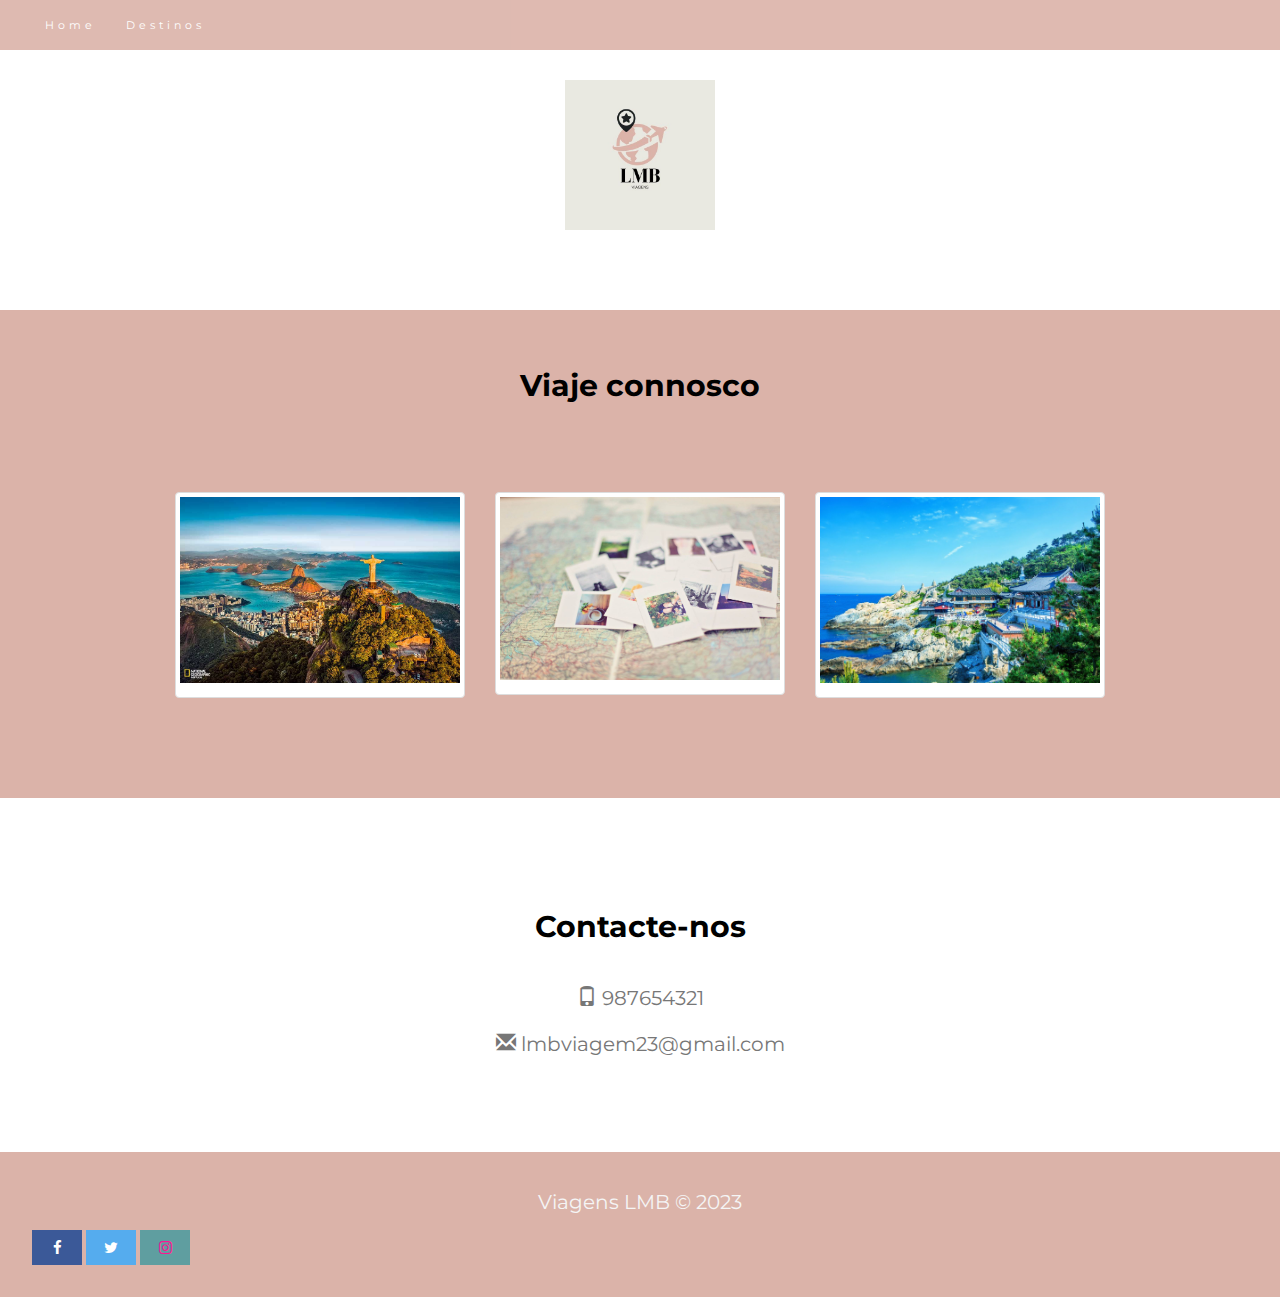
<file: index.html>
<!DOCTYPE html>
<head>
    <meta charset="UTF-8">
    <meta name="viewport" content="width=device-width, initial-scale=1.0">
    <title>Viagens LMB</title>
    <meta name="viewport" content="width=device-width, initial-scale=0.7" charset="utf8">
    <link rel="icon" type="image/png" href="logo.jpg">
    <link rel="stylesheet" href="projeto.css">
</head>
<header id="myPage" data-spy="scroll" data-target=".navbar" data-offset="50">
    <nav class="navbar navbar-default navbar-fixed-top">
        <div class="container-fluid">
          <div class="navbar-header">
            <a class="navbar-brand" href="#myPage"></a>
          </div>
          <div class="collapse navbar-collapse" id="myNavbar">
            <ul class="nav navbar-nav navbar-left">
               <li><a href="index.html">Home</a></li>
          <li><a href="destinos.html">Destinos</a></li>
      </ul>
      </nav>
    </div>
</header>
<body>
 <div id="band" class="container text-center">
    <img src="logo.jpg" height="150" width="150">
 </div> 
 <div id="tour" class="bg-1">
  <br>
  <h1>Viaje connosco</h1>
  <div class="container">
    <div class="row text-center">
      <div class="col-sm-4">
        <div class="thumbnail">
          
          <img src="4.jpg"  width="400" height="300">
          <p><strong></strong></p>
        </div>
      </div>
      <div class="col-sm-4">
        <div class="thumbnail">
          <img src="3.jpg"  width="400" height="300">
          <p><strong></strong></p>
        </div>
      </div>
      <div class="col-sm-4">
        <div class="thumbnail">
          <img src="2.jpg"  width="400" height="300">
          <p><strong></strong></p>
        </div>
      </div>
    </div>
  </div>
  <div class="modal fade" id="myModal" role="dialog">
    <div class="modal-dialog">
      <div class="modal-content">
        <div class="modal-header">
        </div>
        <div class="modal-body">
        </div>
        <div class="modal-footer">
        </div>
      </div>
    </div>
  </div>
</div>
<div id="contact" class="container">
  <h2 class="text-center">Contacte-nos</h2>
<br>
      <p class="text-center"><span class="glyphicon glyphicon-phone"></span> 987654321</p>
      <p class="text-center"><span class="glyphicon glyphicon-envelope"></span> lmbviagem23@gmail.com</p>
    </div>
        </div>
      </div>
    </div>
  </div>
</div>
</body>
<footer>
  <p class="text-center">Viagens LMB © 2023</p>
  <link rel="stylesheet" href="https://cdnjs.cloudflare.com/ajax/libs/font-awesome/4.7.0/css/font-awesome.min.css">

    <a href="#" class="fa fa-facebook"></a>
    <a href="#" class="fa fa-twitter"></a>
    <a href="#" class="fa fa-instagram"></a>
</footer>
</html>
</file>
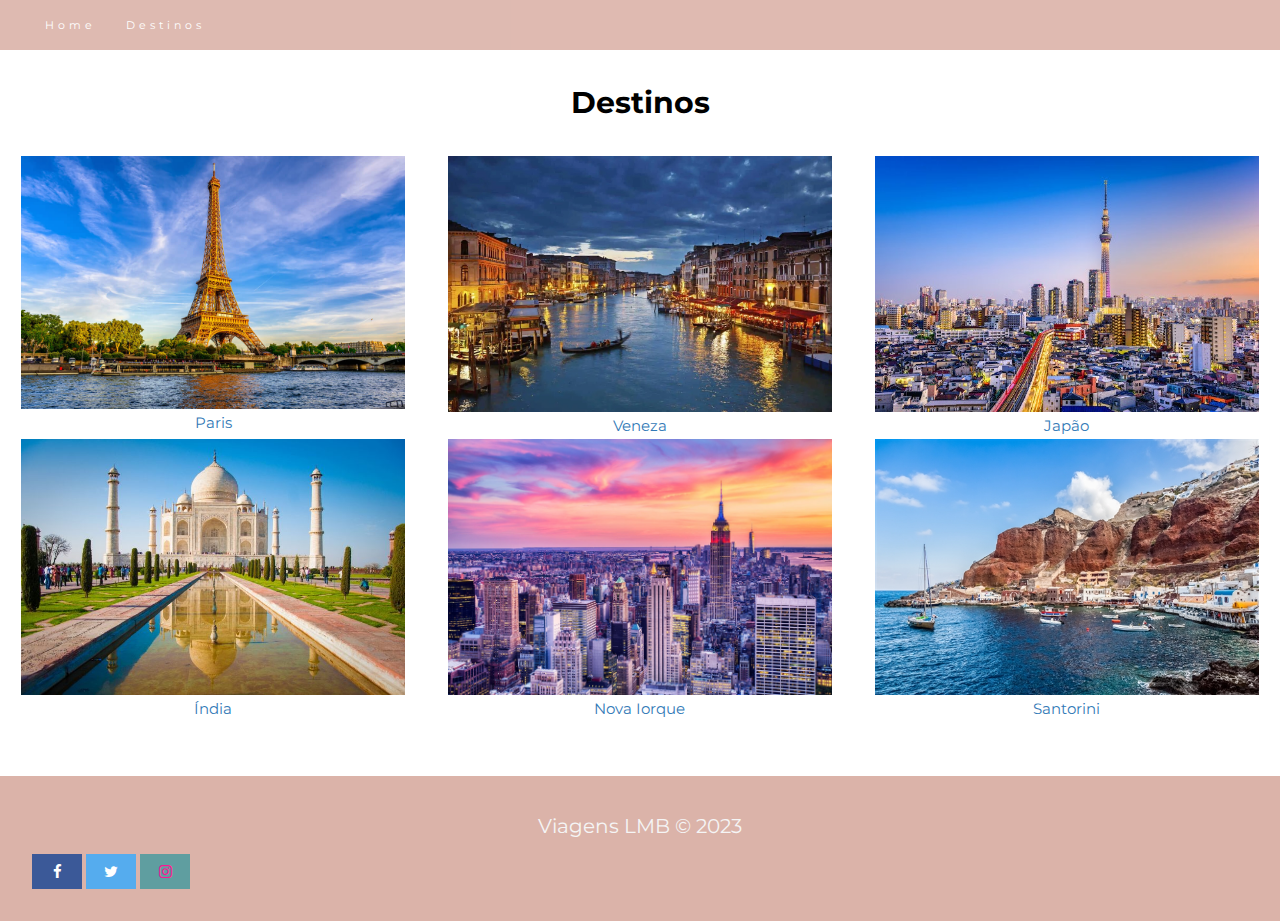
<file: destinos.html>
<!DOCTYPE html>
<html lang="en">
<head>
    <meta charset="UTF-8">
    <meta name="viewport" content="width=device-width, initial-scale=1.0">
    <title>Viagens LMB</title>
    <meta name="viewport" content="width=device-width, initial-scale=0.7" charset="utf8">
    <link rel="icon" type="image/png" href="logo.jpg">
    <link rel="stylesheet" href="projeto.css">
</head>
<header> 
    <nav class="navbar navbar-default navbar-fixed-top">
        <div class="container-fluid">
          <div class="navbar-header">
            <a class="navbar-brand" href="#myPage"></a>
          </div>
          <div class="collapse navbar-collapse" id="myNavbar">
            <ul class="nav navbar-nav navbar-left">
               <li><a href="index.html">Home</a></li>
          <li><a href="destinos.html">Destinos</a></li>
      </ul>
      </nav>
    </div>
</header>
<body>
    <br>
    <br>
    <h1>Destinos</h1>
    <br>
    <section id="destinos">
        <article class="destino">
            <img src="paris1.jpg" >
            <a href="paris.html">Paris</a> 
        </article>

        <article class="destino">
            <img src="veneza1.jpg" >
            <a href="veneza.html">Veneza</a> 
        </article>

        <article class="destino">
            <img src="japão1.jpg" >
            <a href="japao.html">Japão</a> 
        </article>

        <article class="destino">
            <img src="india1.jpg">
            <a href="india.html">Índia</a> 
        </article>

        <article class="destino">
            <img src="novaiorque1.jpg">
            <a href="novaiorque.html">Nova Iorque</a> 
        </article>

        <article class="destino">
            <img src="santorini1.jpg">
            <a href="santorini.html">Santorini</a> 
        </article>
    </section>
    <br>
    <br>
</body>
<footer>
    <p class="text-center">Viagens LMB © 2023</p>
    <link rel="stylesheet" href="https://cdnjs.cloudflare.com/ajax/libs/font-awesome/4.7.0/css/font-awesome.min.css">
  
      <a href="#" class="fa fa-facebook"></a>
      <a href="#" class="fa fa-twitter"></a>
      <a href="#" class="fa fa-instagram"></a>
  </footer>
</html>
</file>
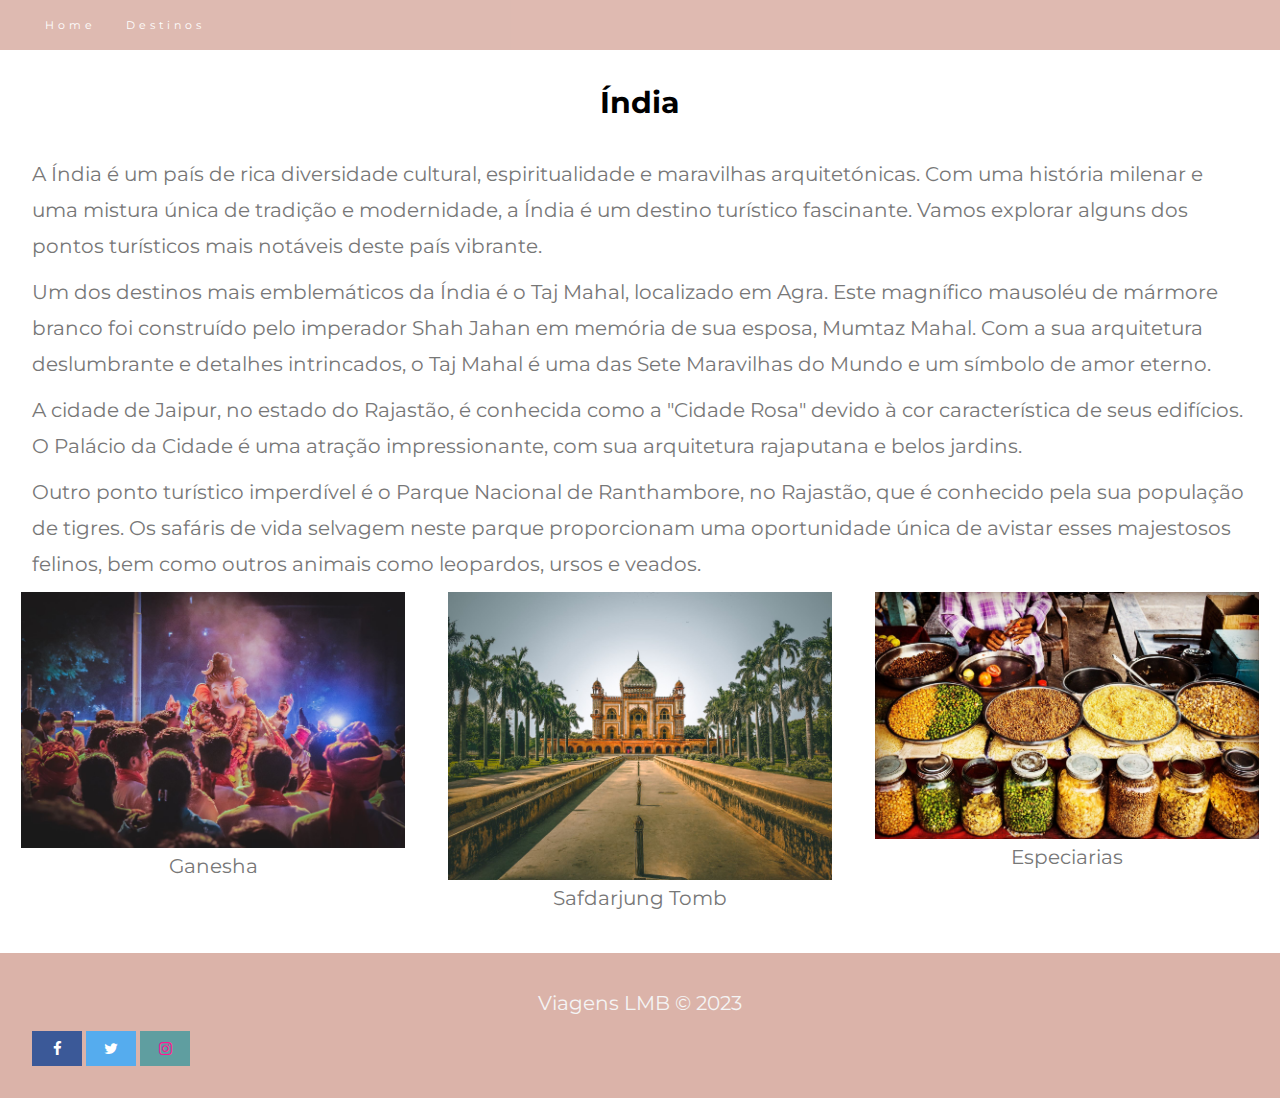
<file: india.html>
<head>
    <meta charset="UTF-8">
    <meta name="viewport" content="width=device-width, initial-scale=1.0">
    <title>Viagens LMB</title>
    <meta name="viewport" content="width=device-width, initial-scale=0.7" charset="utf8">
    <link rel="icon" type="image/png" href="logo.jpg">
    <link rel="stylesheet" href="projeto.css">
</head>
<header id="myPage" data-spy="scroll" data-target=".navbar" data-offset="50">
    <nav class="navbar navbar-default navbar-fixed-top">
        <div class="container-fluid">
          <div class="navbar-header">
            <a class="navbar-brand" href="#myPage"></a>
          </div>
          <div class="collapse navbar-collapse" id="myNavbar">
            <ul class="nav navbar-nav navbar-left">
               <li><a href="index.html">Home</a></li>
          <li><a href="destinos.html">Destinos</a></li>
      </ul>
      </nav>
    </div>
</header>
<body>
    <br>
    <br>
    <h1>Índia</h1>
    <br>
    <p>A Índia é um país de rica diversidade cultural, espiritualidade e maravilhas arquitetónicas. Com uma história milenar e uma mistura única de tradição e modernidade, a Índia é um destino turístico fascinante. Vamos explorar alguns dos pontos turísticos mais notáveis deste país vibrante.</p>
    <p>Um dos destinos mais emblemáticos da Índia é o Taj Mahal, localizado em Agra. Este magnífico mausoléu de mármore branco foi construído pelo imperador Shah Jahan em memória de sua esposa, Mumtaz Mahal. Com a sua arquitetura deslumbrante e detalhes intrincados, o Taj Mahal é uma das Sete Maravilhas do Mundo e um símbolo de amor eterno.</p>
    <p>A cidade de Jaipur, no estado do Rajastão, é conhecida como a "Cidade Rosa" devido à cor característica de seus edifícios. O Palácio da Cidade é uma atração impressionante, com sua arquitetura rajaputana e belos jardins.</p>
    <p>Outro ponto turístico imperdível é o Parque Nacional de Ranthambore, no Rajastão, que é conhecido pela sua população de tigres. Os safáris de vida selvagem neste parque proporcionam uma oportunidade única de avistar esses majestosos felinos, bem como outros animais como leopardos, ursos e veados.</p>

    <section id="destinos">
        <article class="destino">
            <img src="india3.jpg">
            <p>Ganesha</p>
        </article>

        <article class="destino">
            <img src="india4.jpg">
            <p>Safdarjung Tomb</p>
        </article>

        <article class="destino">
            <img src="india5.jpg">
            <p>Especiarias</p>
        </article>
    </section>
    <br>
</body>
<footer>
    <p class="text-center">Viagens LMB © 2023</p>
    <link rel="stylesheet" href="https://cdnjs.cloudflare.com/ajax/libs/font-awesome/4.7.0/css/font-awesome.min.css">
  
      <a href="#" class="fa fa-facebook"></a>
      <a href="#" class="fa fa-twitter"></a>
      <a href="#" class="fa fa-instagram"></a>
  </footer>
  </html>
</file>
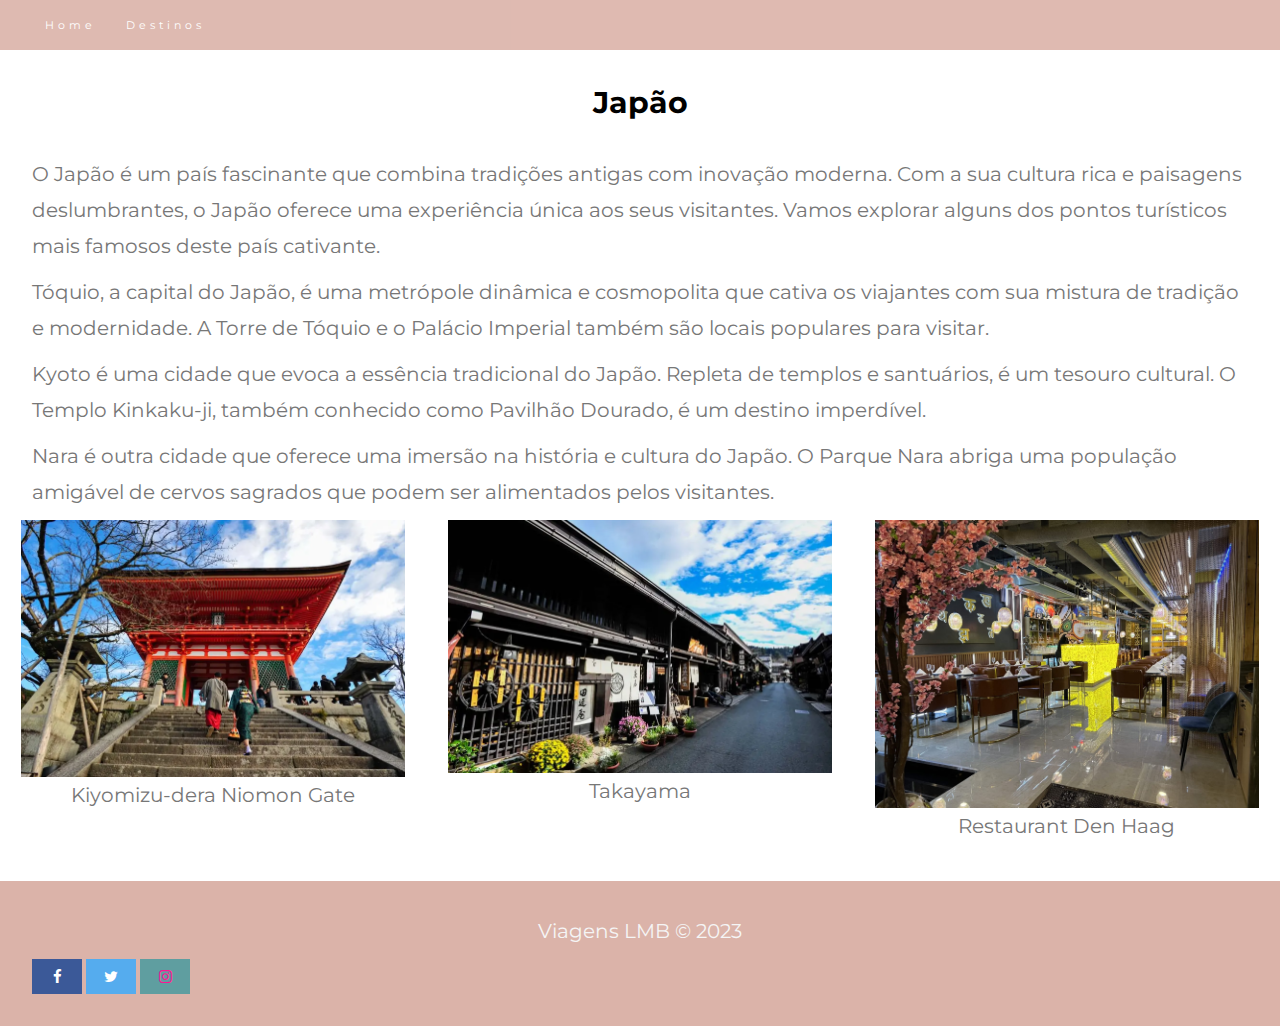
<file: japao.html>
<head>
    <meta charset="UTF-8">
    <meta name="viewport" content="width=device-width, initial-scale=1.0">
    <title>Viagens LMB</title>
    <meta name="viewport" content="width=device-width, initial-scale=0.7" charset="utf8">
    <link rel="icon" type="image/png" href="logo.jpg">
    <link rel="stylesheet" href="projeto.css">
</head>
<header id="myPage" data-spy="scroll" data-target=".navbar" data-offset="50">
    <nav class="navbar navbar-default navbar-fixed-top">
        <div class="container-fluid">
          <div class="navbar-header">
            <a class="navbar-brand" href="#myPage"></a>
          </div>
          <div class="collapse navbar-collapse" id="myNavbar">
            <ul class="nav navbar-nav navbar-left">
               <li><a href="index.html">Home</a></li>
          <li><a href="destinos.html">Destinos</a></li>
      </ul>
      </nav>
    </div>
</header>
<body>
    <br>
    <br>
    <h1>Japão</h1>
    <br>
    <p>O Japão é um país fascinante que combina tradições antigas com inovação moderna. Com a sua cultura rica e paisagens deslumbrantes, o Japão oferece uma experiência única aos seus visitantes. Vamos explorar alguns dos pontos turísticos mais famosos deste país cativante.
    <p>Tóquio, a capital do Japão, é uma metrópole dinâmica e cosmopolita que cativa os viajantes com sua mistura de tradição e modernidade. A Torre de Tóquio e o Palácio Imperial também são locais populares para visitar.
    <p>Kyoto é uma cidade que evoca a essência tradicional do Japão. Repleta de templos e santuários, é um tesouro cultural. O Templo Kinkaku-ji, também conhecido como Pavilhão Dourado, é um destino imperdível.
    <p>Nara é outra cidade que oferece uma imersão na história e cultura do Japão. O Parque Nara abriga uma população amigável de cervos sagrados que podem ser alimentados pelos visitantes.</p>

    <section id="destinos">
        <article class="destino">
            <img src="japao3.png">
            <p>Kiyomizu-dera Niomon Gate</p>
        </article>

        <article class="destino">
            <img src="japao4.png">
            <p>Takayama</p>
        </article>

        <article class="destino">
            <img src="japao8.jpg">
            <p>Restaurant Den Haag</p>
        </article>
    </section>
    <br>
</body>
<footer>
    <p class="text-center">Viagens LMB © 2023</p>
    <link rel="stylesheet" href="https://cdnjs.cloudflare.com/ajax/libs/font-awesome/4.7.0/css/font-awesome.min.css">
  
      <a href="#" class="fa fa-facebook"></a>
      <a href="#" class="fa fa-twitter"></a>
      <a href="#" class="fa fa-instagram"></a>
  </footer>
  </html>
</file>
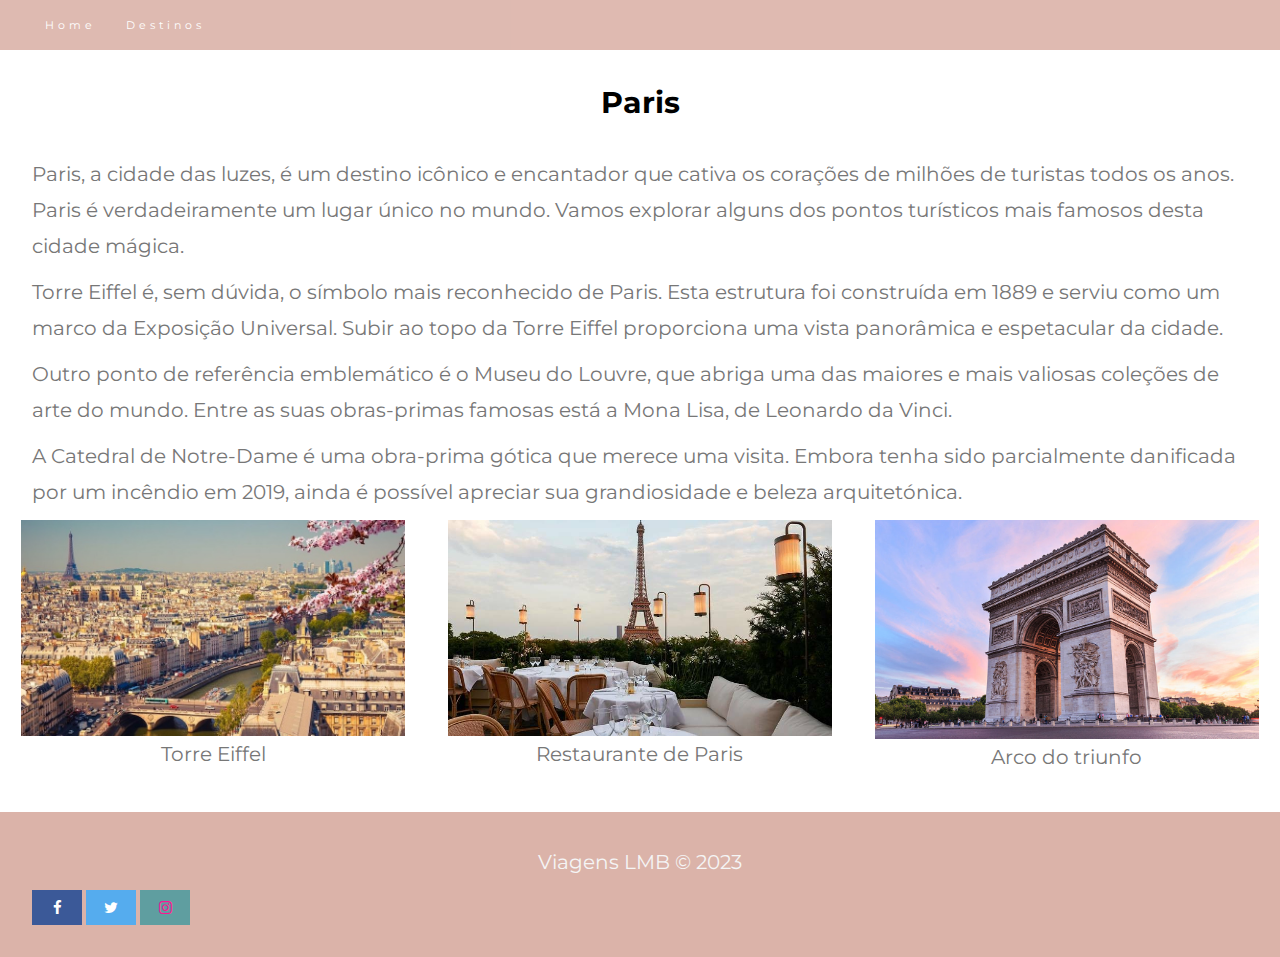
<file: paris.html>
<html>
<head>
    <meta charset="UTF-8">
    <meta name="viewport" content="width=device-width, initial-scale=1.0">
    <title>Viagens LMB</title>
    <meta name="viewport" content="width=device-width, initial-scale=0.7" charset="utf8">
    <link rel="icon" type="image/png" href="logo.jpg">
    <link rel="stylesheet" href="projeto.css">
</head>
<header id="myPage" data-spy="scroll" data-target=".navbar" data-offset="50">
    <nav class="navbar navbar-default navbar-fixed-top">
        <div class="container-fluid">
          <div class="navbar-header">
            <a class="navbar-brand" href="#myPage"></a>
          </div>
          <div class="collapse navbar-collapse" id="myNavbar">
            <ul class="nav navbar-nav navbar-left">
               <li><a href="index.html">Home</a></li>
          <li><a href="destinos.html">Destinos</a></li>
      </ul>
      </nav>
    </div>
</header>
<body>
    <br>
    <br>
    <h1>Paris</h1>
    <br>
    <p>Paris, a cidade das luzes, é um destino icônico e encantador que cativa os corações de milhões de turistas todos os anos. Paris é verdadeiramente um lugar único no mundo. Vamos explorar alguns dos pontos turísticos mais famosos desta cidade mágica.</p>
    <p> Torre Eiffel é, sem dúvida, o símbolo mais reconhecido de Paris. Esta estrutura foi construída em 1889 e serviu como um marco da Exposição Universal. Subir ao topo da Torre Eiffel proporciona uma vista panorâmica e espetacular da cidade.</p>
    <p> Outro ponto de referência emblemático é o Museu do Louvre, que abriga uma das maiores e mais valiosas coleções de arte do mundo. Entre as suas obras-primas famosas está a Mona Lisa, de Leonardo da Vinci.</p>
    <p>A Catedral de Notre-Dame é uma obra-prima gótica que merece uma visita. Embora tenha sido parcialmente danificada por um incêndio em 2019, ainda é possível apreciar sua grandiosidade e beleza arquitetónica.</p>

    <section id="destinos">
        <article class="destino">
            <img src="paris2.jpg">
            <p>Torre Eiffel</p>
        </article>

        <article class="destino">
            <img src="paris4.jpg">
            <p>Restaurante de Paris</p>
        </article>

        <article class="destino">
            <img src="paris3.jpg">
            <p>Arco do triunfo</p>
        </article>
    </section>
    <br>
</body>
<footer>
    <p class="text-center">Viagens LMB © 2023</p>
    <link rel="stylesheet" href="https://cdnjs.cloudflare.com/ajax/libs/font-awesome/4.7.0/css/font-awesome.min.css">
  
      <a href="#" class="fa fa-facebook"></a>
      <a href="#" class="fa fa-twitter"></a>
      <a href="#" class="fa fa-instagram"></a>
  </footer>
  </html>
</file>
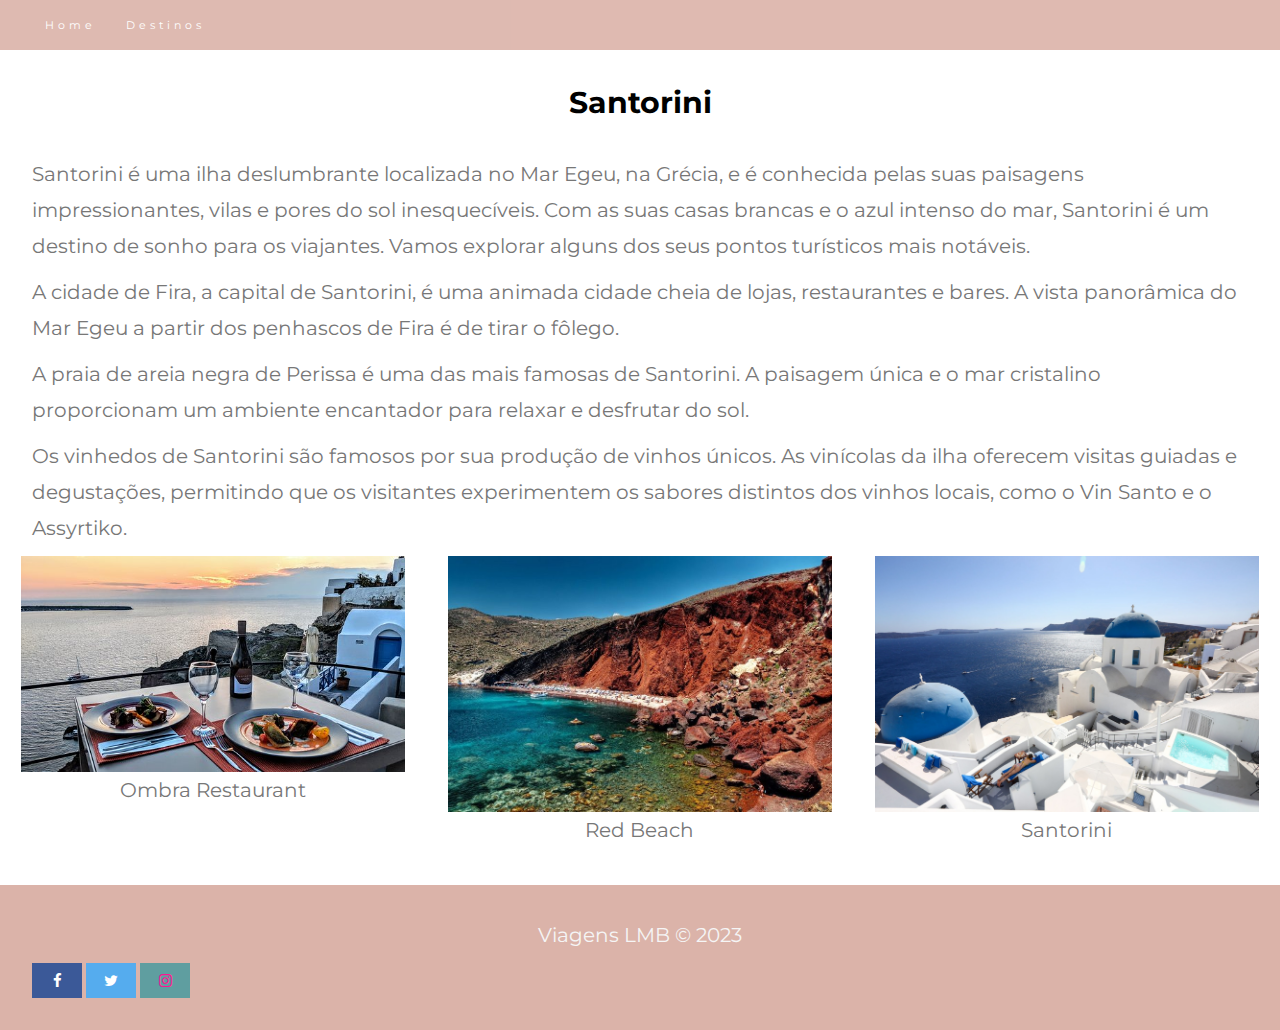
<file: santorini.html>
<head>
    <meta charset="UTF-8">
    <meta name="viewport" content="width=device-width, initial-scale=1.0">
    <title>Viagens LMB</title>
    <meta name="viewport" content="width=device-width, initial-scale=0.7" charset="utf8">
    <link rel="icon" type="image/png" href="logo.jpg">
    <link rel="stylesheet" href="projeto.css">
</head>
<header id="myPage" data-spy="scroll" data-target=".navbar" data-offset="50">
    <nav class="navbar navbar-default navbar-fixed-top">
        <div class="container-fluid">
          <div class="navbar-header">
            <a class="navbar-brand" href="#myPage"></a>
          </div>
          <div class="collapse navbar-collapse" id="myNavbar">
            <ul class="nav navbar-nav navbar-left">
               <li><a href="index.html">Home</a></li>
          <li><a href="destinos.html">Destinos</a></li>
      </ul>
      </nav>
    </div>
</header>
<body>
    <br>
    <br>
    <h1>Santorini</h1>
    <br>
    <p>Santorini é uma ilha deslumbrante localizada no Mar Egeu, na Grécia, e é conhecida pelas suas paisagens impressionantes, vilas e pores do sol inesquecíveis. Com as suas casas brancas e o azul intenso do mar, Santorini é um destino de sonho para os viajantes. Vamos explorar alguns dos seus pontos turísticos mais notáveis.</p>
    <p>A cidade de Fira, a capital de Santorini, é uma animada cidade cheia de lojas, restaurantes e bares. A vista panorâmica do Mar Egeu a partir dos penhascos de Fira é de tirar o fôlego.</p>
    <p>A praia de areia negra de Perissa é uma das mais famosas de Santorini. A paisagem única e o mar cristalino proporcionam um ambiente encantador para relaxar e desfrutar do sol.</p>
    <p>Os vinhedos de Santorini são famosos por sua produção de vinhos únicos. As vinícolas da ilha oferecem visitas guiadas e degustações, permitindo que os visitantes experimentem os sabores distintos dos vinhos locais, como o Vin Santo e o Assyrtiko.</p>

    <section id="destinos">
        <article class="destino">
            <img src="santorini3.jpg">
            <p>Ombra Restaurant</p>
        </article>

        <article class="destino">
            <img src="santorini5.jpg">
            <p>Red Beach</p>
        </article>

        <article class="destino">
            <img src="santorini6.jpg">
            <p>Santorini</p>
        </article>
    </section>
    <br>
</body>
<footer>
    <p class="text-center">Viagens LMB © 2023</p>
    <link rel="stylesheet" href="https://cdnjs.cloudflare.com/ajax/libs/font-awesome/4.7.0/css/font-awesome.min.css">
  
      <a href="#" class="fa fa-facebook"></a>
      <a href="#" class="fa fa-twitter"></a>
      <a href="#" class="fa fa-instagram"></a>
  </footer>
  </html>
</file>
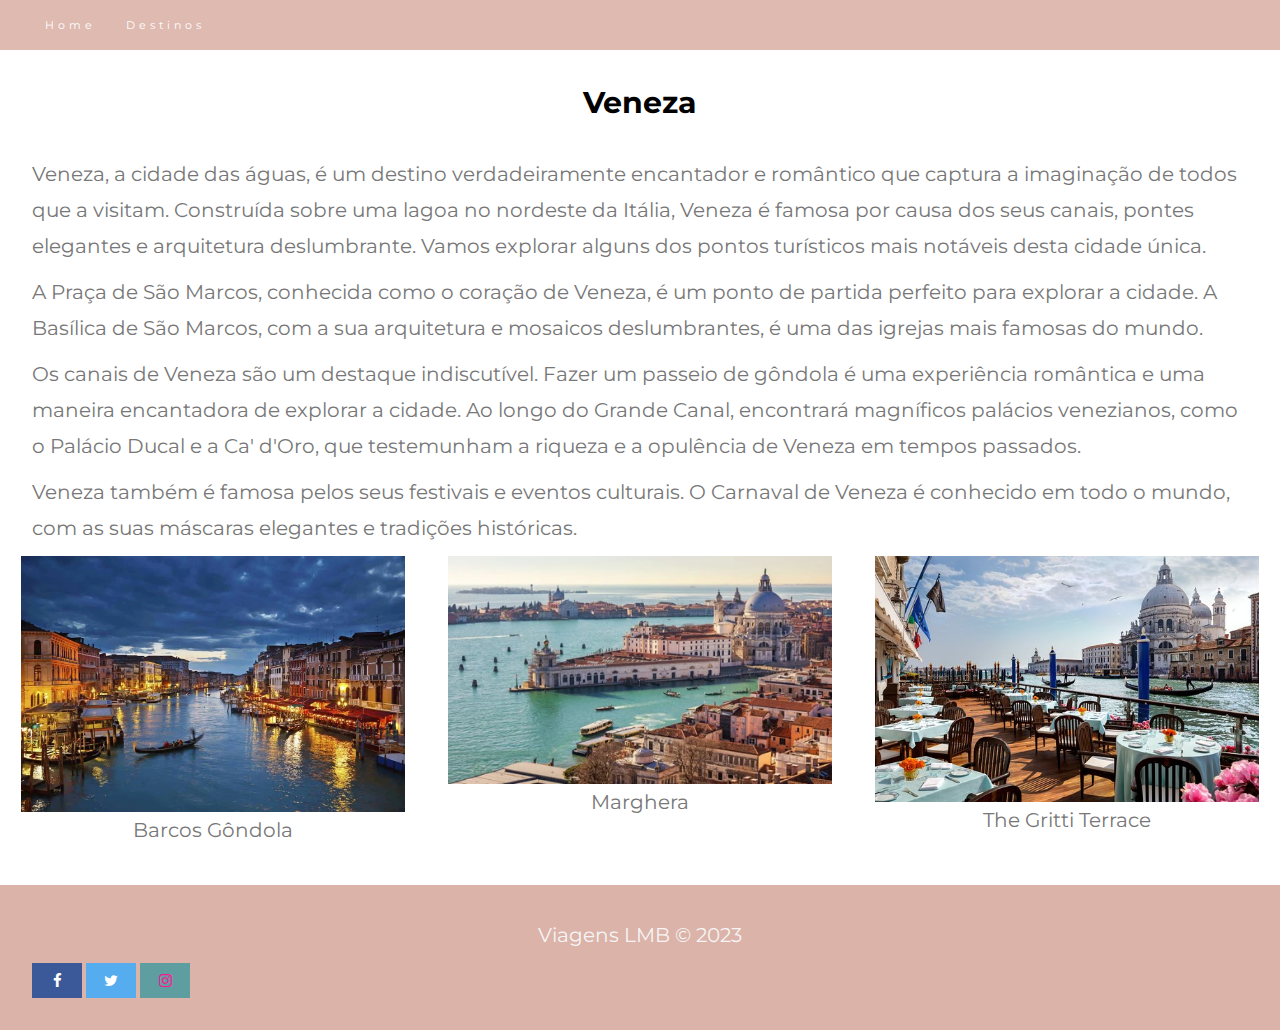
<file: veneza.html>
<html>
<head>
    <meta charset="UTF-8">
    <meta name="viewport" content="width=device-width, initial-scale=1.0">
    <title>Viagens LMB</title>
    <meta name="viewport" content="width=device-width, initial-scale=0.7" charset="utf8">
    <link rel="icon" type="image/png" href="logo.jpg">
    <link rel="stylesheet" href="projeto.css">
</head>
<header id="myPage" data-spy="scroll" data-target=".navbar" data-offset="50">
    <nav class="navbar navbar-default navbar-fixed-top">
        <div class="container-fluid">
          <div class="navbar-header">
            <a class="navbar-brand" href="#myPage"></a>
          </div>
          <div class="collapse navbar-collapse" id="myNavbar">
            <ul class="nav navbar-nav navbar-left">
               <li><a href="index.html">Home</a></li>
          <li><a href="destinos.html">Destinos</a></li>
      </ul>
      </nav>
    </div>
</header>
<body>
    <br>
    <br>
    <h1>Veneza</h1>
    <br>
    <p>Veneza, a cidade das águas, é um destino verdadeiramente encantador e romântico que captura a imaginação de todos que a visitam. Construída sobre uma lagoa no nordeste da Itália, Veneza é famosa por causa dos seus canais, pontes elegantes e arquitetura deslumbrante. Vamos explorar alguns dos pontos turísticos mais notáveis desta cidade única.</p>
    <p>A Praça de São Marcos, conhecida como o coração de Veneza, é um ponto de partida perfeito para explorar a cidade. A Basílica de São Marcos, com a sua arquitetura e mosaicos deslumbrantes, é uma das igrejas mais famosas do mundo.</p>
    <p>Os canais de Veneza são um destaque indiscutível. Fazer um passeio de gôndola é uma experiência romântica e uma maneira encantadora de explorar a cidade. Ao longo do Grande Canal, encontrará magníficos palácios venezianos, como o Palácio Ducal e a Ca' d'Oro, que testemunham a riqueza e a opulência de Veneza em tempos passados.</p>
    <p>Veneza também é famosa pelos seus festivais e eventos culturais. O Carnaval de Veneza é conhecido em todo o mundo, com as suas máscaras elegantes e tradições históricas.</p>

    <section id="destinos">
        <article class="destino">
            <img src="veneza2.jpg">
            <p>Barcos Gôndola</p>
        </article>

        <article class="destino">
            <img src="veneza4.jpg">
            <p>Marghera</p>
        </article>

        <article class="destino">
            <img src="veneza3.jpg">
            <p>The Gritti Terrace</p>
        </article>
    </section>
    <br>
</body>
<footer>
    <p class="text-center">Viagens LMB © 2023</p>
    <link rel="stylesheet" href="https://cdnjs.cloudflare.com/ajax/libs/font-awesome/4.7.0/css/font-awesome.min.css">
  
      <a href="#" class="fa fa-facebook"></a>
      <a href="#" class="fa fa-twitter"></a>
      <a href="#" class="fa fa-instagram"></a>
  </footer>
  </html>
</file>
<file: projeto.css>
@import url("https://maxcdn.bootstrapcdn.com/bootstrap/3.4.1/css/bootstrap.min.css");
@import url("https://fonts.googleapis.com/css?family=Montserrat");
@import url("https://fonts.googleapis.com/css?family=Lato");

body {
    font: 400 15px/1.8 Montserrat, sans-serif;
    color: #777;
  }
  h1, h2{
  font-size: 30px;
  color: black;
  padding: 12px 0;
  font-family:  Montserrat, sans-serif;
  font-weight: bold;
  text-align: center;
  padding-bottom: 0px;
  }
  .container {
    padding: 80px 120px;
  }
  .bg-1 {
    background: #dbb3a9;
    color: #bdbdbd;
  }
  .bg-1 h3 {color: #fff;}
  .bg-1 p {font-style: italic;}
  .list-group-item:first-child {
    border-top-right-radius: 0;
    border-top-left-radius: 0;
  }
  .btn {
    padding: 10px 20px;
    background-color: #dbb3a9;
    color: #f1f1f1;
    border-radius: 0;
    transition: .2s;
  }
  .btn:hover, .btn:focus {
    border: 1px solid #333;
    background-color:#fff;
    color: #000;
  }
  .nav-tabs li a {
    color: #777;
  }
  .navbar {
    font-family: Montserrat, sans-serif;
    margin-bottom: 0;
    background-color:  #dbb3a9;
    border: 0;
    font-size: 11px ;
    letter-spacing: 4px;
    opacity: 0.9;
  }
  .navbar li a, .navbar .navbar-brand { 
   color: #ffffff;

  }
  .navbar-nav li a:hover {
    background-color: #00000000;
  }
  .navbar-nav li.active a {
    color: #ffffff ;
    background-color: #00000000;
  }
  .navbar-default .navbar-toggle {
   color: #fff;
  }
  
 footer {
    background-color:  #dbb3a9;
    color: #f5f5f5;
    padding: 32px;
  }

.navbar-default .navbar-nav>li>a {
    color: #fff;
}

p{
  font-size: 20px;
  font-family:  Montserrat;
  width: 95%;
  margin-left: auto;
  margin-right: auto;
}
.fa {
  padding: 10px;
  font-size: 20px;
  width: 50px;
  text-align: center;
  text-decoration: none;
}

.fa:hover {
  opacity: 0.7;
}

.fa-facebook {
  background: #3B5998;
  color: white;}
  
.fa-twitter {
  background: #55ACEE;
  color: white;}

.fa-instagram { 
  background: cadetblue;
  color: deeppink;}

  #destinos { 
    display: flex;
    flex-wrap: wrap;
    justify-content:space-around;
  }

 .destino { width: 30%;
  text-align: center; } 
 
 .destino img { 
  max-width: 100%;
  text-align: center;
  }

@media screen and (max-width:1024px) {

  .destino, .destino img { width: 45%; }

  #destino { display: block;}
  
  .destino, .destino img { 
  width: 80%; 
  margin-left: auto; 
  margin-right: auto;
  margin-bottom: 0.5em;

  display: flex;
  flex-direction: column;

}

.destino { margin-bottom: 2em;}

.collapse { display: block;}

}
</file>
